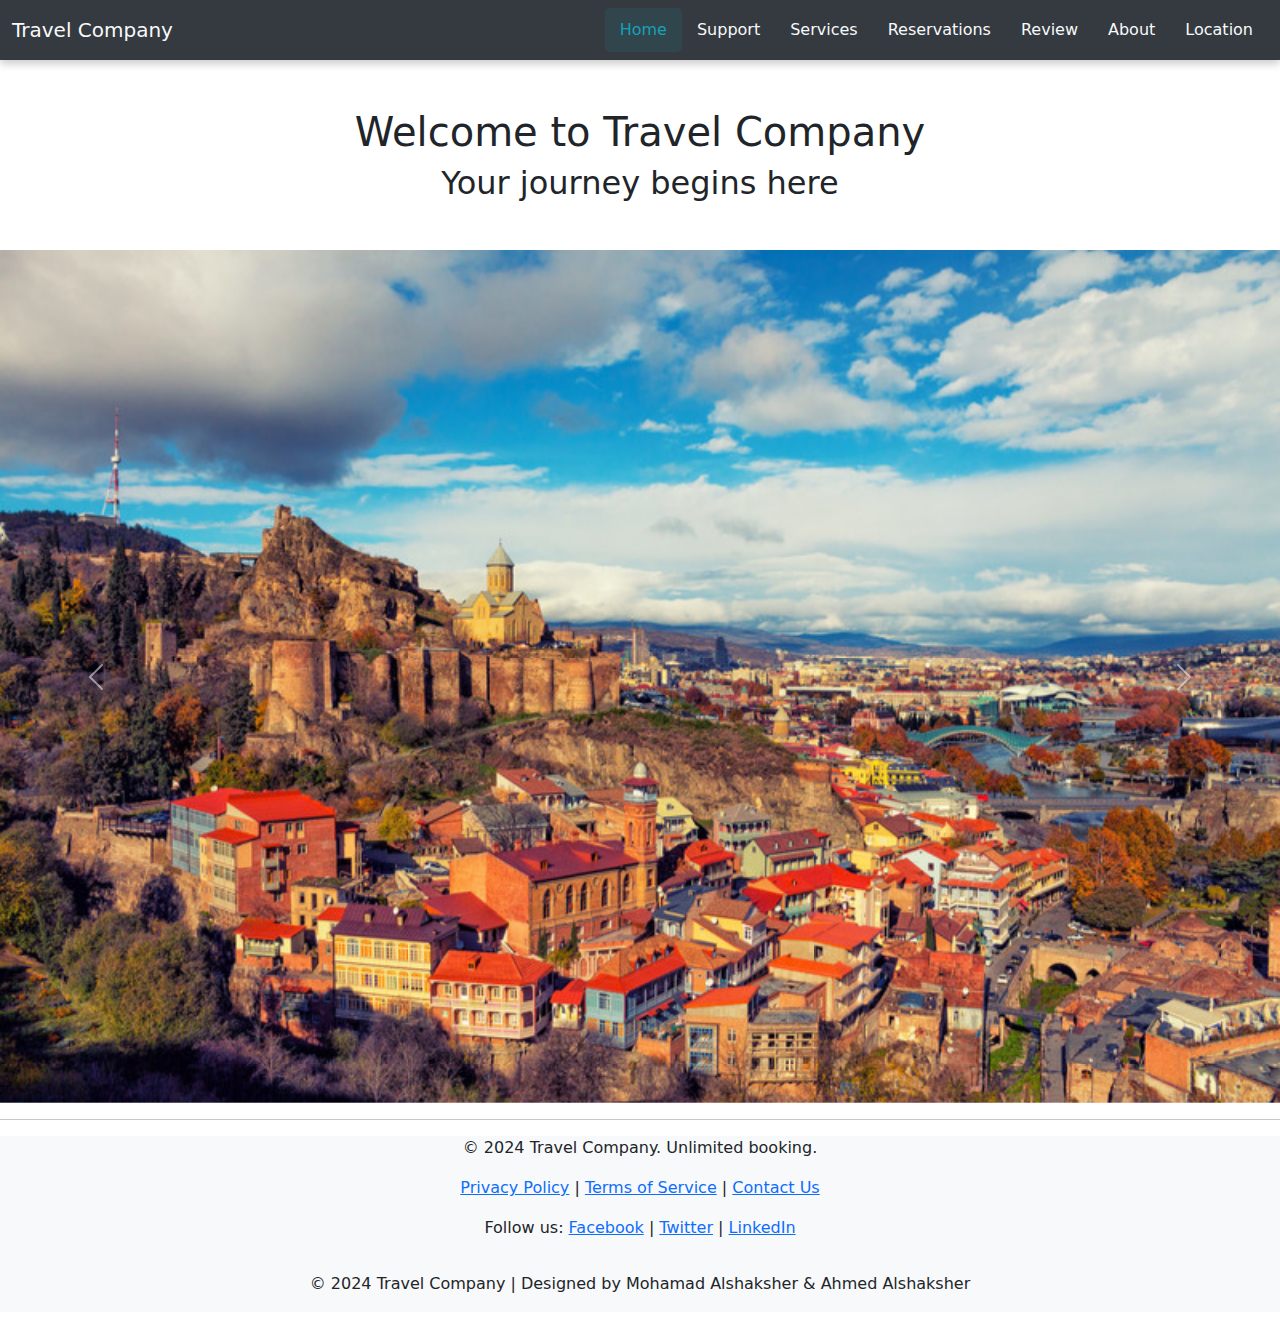
<file: index.html>
<!DOCTYPE html>
<html>

<head>
    <meta charset="UTF-8">
    <meta name="viewport" content="width=device-width, initial-scale=1.0">
    <link rel="stylesheet" href="https://cdnjs.cloudflare.com/ajax/libs/font-awesome/6.6.0/css/all.min.css">
    <link href="https://cdn.jsdelivr.net/npm/bootstrap@5.3.3/dist/css/bootstrap.min.css" rel="stylesheet">
    <style>
         .navbar-custom {
            background-color: #343a40; /* Dark background */
            box-shadow: 0 4px 8px rgba(0, 0, 0, 0.2); /* Shadow effect */
        }

        .navbar-custom .navbar-brand {
            color: #f8f9fa; /* Light text color for the brand */
        }

        .navbar-custom .navbar-nav .nav-link {
            color: #f8f9fa; /* Light text color for nav links */
            padding: 10px 15px;
        }

        .navbar-custom .navbar-nav .nav-link:hover,
        .navbar-custom .navbar-nav .nav-link.active {
            color: #17a2b8; /* Highlight color */
            background-color: rgba(23, 162, 184, 0.1); /* Light background on hover */
            border-radius: 5px; /* Rounded corners */
        }

        .navbar-toggler {
            border-color: #17a2b8; /* Toggler border color */
        }

        .navbar-toggler-icon {
            background-image: url('data:image/svg+xml;charset=utf8,%3Csvg xmlns="http://www.w3.org/2000/svg" viewBox="0 0 30 30"%3E%3Cpath stroke="%23fff" stroke-width="2" d="M4 7h22M4 15h22M4 23h22" /%3E%3C/svg%3E');
        }

        .navbar-nav {
            margin-left: auto; /* Align links to the right */
        }

    </style>
    <title>Travel Company</title>
</head>

<body>
    <script src="https://cdn.jsdelivr.net/npm/bootstrap@5.3.3/dist/js/bootstrap.bundle.min.js"></script>

    <!-- ============ Navbar ============ -->
    <nav class="navbar navbar-expand-lg navbar-light navbar-custom">
        <div class="container-fluid">
            <a class="navbar-brand" href="#">Travel Company</a>
            <button class="navbar-toggler" type="button" data-bs-toggle="collapse" data-bs-target="#navbarNav"
                aria-controls="navbarNav" aria-expanded="false" aria-label="Toggle navigation">
                <span class="navbar-toggler-icon"></span>
            </button>
            <div class="collapse navbar-collapse" id="navbarNav">
                <ul class="navbar-nav ms-auto">
                    <li class="nav-item"><a class="nav-link active" href="index.html">Home</a></li>
                    <li class="nav-item"><a class="nav-link" href="support.html">Support</a></li>
                    <li class="nav-item"><a class="nav-link" href="Services.html">Services</a></li>
                    <li class="nav-item"><a class="nav-link" href="reservations.html">Reservations</a></li>
                    <li class="nav-item"><a class="nav-link" href="reviews.html">Review</a></li>
                    <li class="nav-item"><a class="nav-link" href="About.html">About</a></li>
                    <li class="nav-item"><a class="nav-link" href="location.html">Location</a></li>
                </ul>
            </div>
        </div>
    </nav>

    <!-- ============ Home Section ============ -->
    <section class="home" id="Home">
        <div class="container text-center my-5">
            <h1>Welcome to <span>Travel Company</span></h1>
            <h2>Your journey begins here</h2>
        </div>

        <!-- ============ Bootstrap Carousel ============ -->
        <div id="carouselExampleRide" class="carousel slide" data-bs-ride="true">
            <div class="carousel-inner">
              <div class="carousel-item active">
                <img src="images/211806-.jpg" class="d-block w-100" alt="...">
              </div>
              <div class="carousel-item">
                <img src="images/87654.jpg" class="d-block w-100" alt="...">
              </div>
              <div class="carousel-item">
                <img src="images/3166-4.jpg" class="d-block w-100" alt="...">
              </div>
            </div>
            <button class="carousel-control-prev" type="button" data-bs-target="#carouselExampleRide" data-bs-slide="prev">
              <span class="carousel-control-prev-icon" aria-hidden="true"></span>
              <span class="visually-hidden">Previous</span>
            </button>
            <button class="carousel-control-next" type="button" data-bs-target="#carouselExampleRide" data-bs-slide="next">
              <span class="carousel-control-next-icon" aria-hidden="true"></span>
              <span class="visually-hidden">Next</span>
            </button>
          </div>
    </section>

    <hr>

    <!-- ============ Footer ============ -->
    <footer class="bg-light text-center">
        <p>&copy; 2024 Travel Company. Unlimited booking.</p>
        <p>
            <a href="#">Privacy Policy</a> |
            <a href="#">Terms of Service</a> |
            <a href="#">Contact Us</a>
        </p>
        <p>
            Follow us: 
            <a href="#">Facebook</a> |
            <a href="#">Twitter</a> |
            <a href="#">LinkedIn</a>
        </p>
        <p class="text-center p-3">
            &copy; 2024 Travel Company | Designed by Mohamad Alshaksher & Ahmed Alshaksher
        </p>
    </footer>
</body>

</html>
</file>
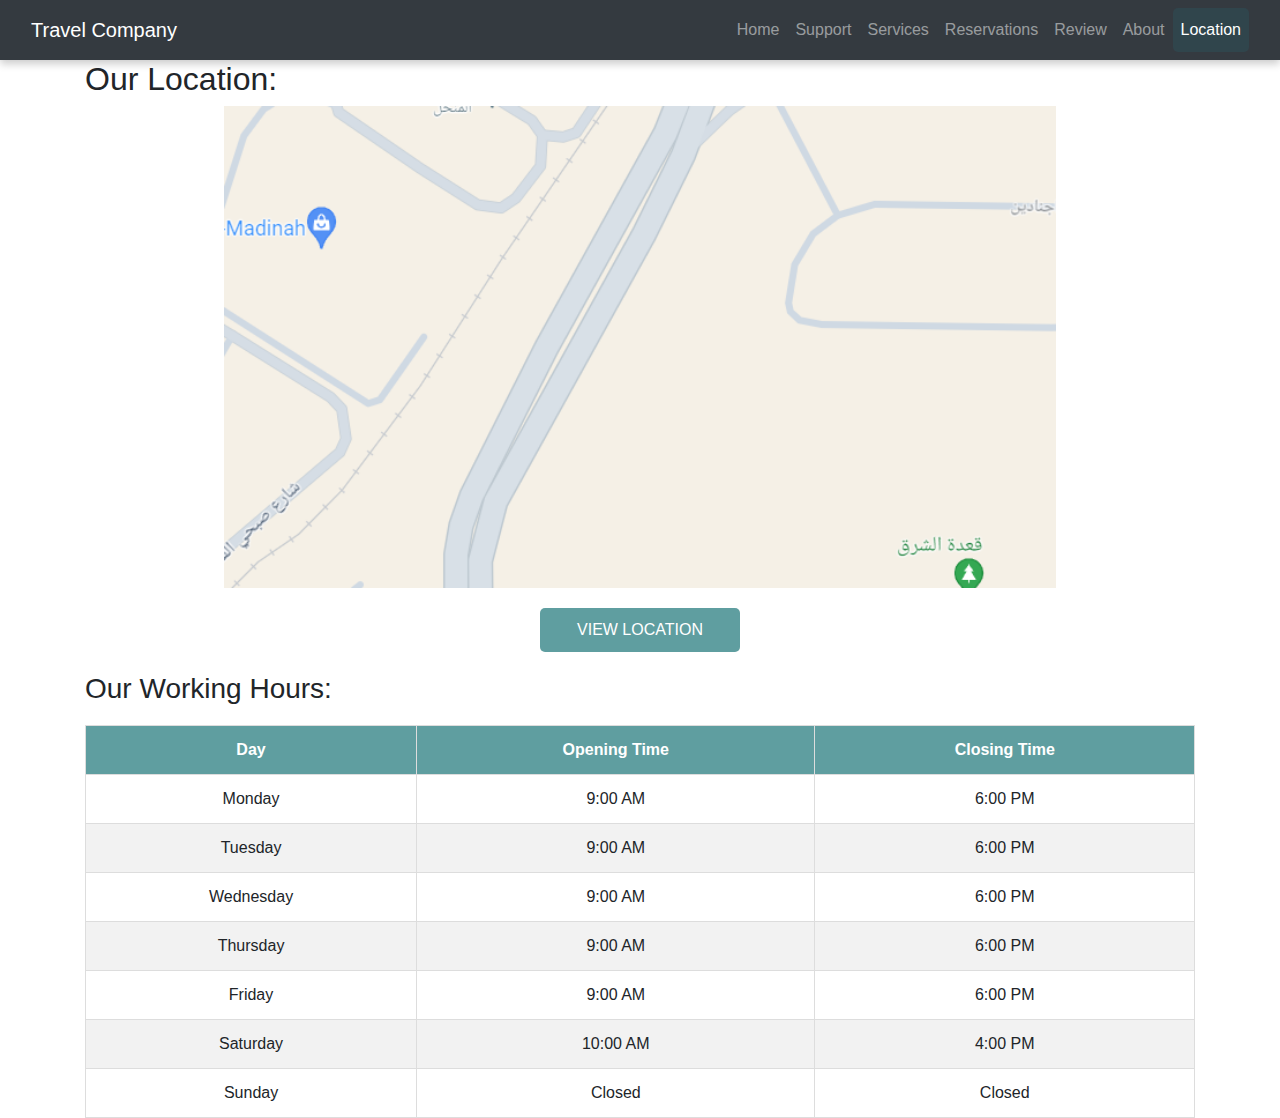
<file: location.html>
<!DOCTYPE html>
<html lang="en">
<head>
    <meta charset="UTF-8">
    <meta name="viewport" content="width=device-width, initial-scale=1.0">
   
    <link href="https://maxcdn.bootstrapcdn.com/bootstrap/4.5.2/css/bootstrap.min.css" rel="stylesheet">
    <title>Location</title>
    <style>
        body {
            background: none; /* Removes any background image or color */
        }

        .location-img {
            max-width: 100%; /* Makes sure the image is responsive */
            height: auto; /* Maintains the aspect ratio */
            width: 75%; /* Adjust the width as needed */
            display: block;
            margin: 0 auto;
        }
        
        .location-btn {
            display: block;
            margin: 20px auto;
            text-align: center;
            width: 200px; /* Adjust width as needed */
            padding: 10px;
            background-color:cadetblue;
            color: #fff;
            text-decoration: none;
            border-radius: 5px;
            text-transform: uppercase;
        }
        
        .location-btn:hover {
            background-color:rgb(205, 205, 205);
        }

        table {
            width: 100%;
            border-collapse: collapse;
            margin-top: 20px;
        }

        th, td {
            border: 1px solid #ddd;
            padding: 12px;
            text-align: center;
        }

        th {
            background-color:cadetblue;
            color: white;
        }

        tbody tr:nth-child(even) {
            background-color: #f2f2f2;
        }

        tbody tr:hover {
            background-color: #ddd;
        }

        caption {
            font-size: 1.5em;
            margin: 10px 0;
        }
        .navbar-custom {
            background-color: #343a40; /* Dark background */
            box-shadow: 0 4px 8px rgba(0, 0, 0, 0.2); /* Shadow effect */
        }

        .navbar-custom .navbar-brand,
        .navbar-custom .nav-link {
            color: #ffffff; /* White text color */
        }

        .navbar-custom .navbar-nav {
            margin-left: auto; /* Align nav links to the right */
        }

        .navbar-custom .nav-link {
            color: #ffffff; /* White text color */
            padding: 10px 15px;
        }

        .navbar-custom .nav-link:hover,
        .navbar-custom .nav-link.active {
            color: #17a2b8; /* Highlight color */
            background-color: rgba(23, 162, 184, 0.1); /* Light background on hover */
            border-radius: 5px; /* Rounded corners */
        }

        .navbar-toggler {
            border-color: #17a2b8; /* Toggler border color */
        }

        .navbar-toggler-icon {
            background-image: url('data:image/svg+xml;charset=utf8,%3Csvg xmlns="http://www.w3.org/2000/svg" viewBox="0 0 30 30"%3E%3Cpath stroke="%23fff" stroke-width="2" d="M4 7h22M4 15h22M4 23h22" /%3E%3C/svg%3E');
        }
    </style>
</head>
<body>
    <script src="https://cdn.jsdelivr.net/npm/bootstrap@5.3.3/dist/js/bootstrap.bundle.min.js"></script>
    
    <nav class="navbar navbar-expand-lg navbar-dark navbar-custom">
        <div class="container-fluid">
            <a class="navbar-brand" href="#">Travel Company</a>
            <button class="navbar-toggler" type="button" data-bs-toggle="collapse" data-bs-target="#navbarNav"
                aria-controls="navbarNav" aria-expanded="false" aria-label="Toggle navigation">
                <span class="navbar-toggler-icon"></span>
            </button>
            <div class="collapse navbar-collapse" id="navbarNav">
                <ul class="navbar-nav ms-auto">
                    <li class="nav-item"><a class="nav-link" href="index.html" target="_blank">Home</a></li>
                    <li class="nav-item"><a class="nav-link" href="support.html" target="_blank">Support</a></li>
                    <li class="nav-item"><a class="nav-link" href="Services.html" target="_blank">Services</a></li>
                    <li class="nav-item"><a class="nav-link" href="reservations.html" target="_blank">Reservations</a></li>
                    <li class="nav-item"><a class="nav-link " href="reviews.html" target="_blank">Review</a></li>
                    <li class="nav-item"><a class="nav-link" href="About.html" target="_blank">About</a></li>
                    <li class="nav-item"><a class="nav-link active" href="#location" target="_blank">Location</a></li>
                </ul>
            </div>
        </div>
    </nav>


    <section class="location">
        <div class="container">
            <h2>Our Location:</h2>
            <img src="images/location.png" alt="Location Image" class="location-img">
            <a href="https://www.example.com/location" class="location-btn" target="_blank">View Location</a>
            
            <h3>Our Working Hours:</h3>
            <table>
                
                <thead>
                    <tr>
                        <th>Day</th>
                        <th>Opening Time</th>
                        <th>Closing Time</th>
                    </tr>
                </thead>
                <tbody>
                    <tr>
                        <td>Monday</td>
                        <td>9:00 AM</td>
                        <td>6:00 PM</td>
                    </tr>
                    <tr>
                        <td>Tuesday</td>
                        <td>9:00 AM</td>
                        <td>6:00 PM</td>
                    </tr>
                    <tr>
                        <td>Wednesday</td>
                        <td>9:00 AM</td>
                        <td>6:00 PM</td>
                    </tr>
                    <tr>
                        <td>Thursday</td>
                        <td>9:00 AM</td>
                        <td>6:00 PM</td>
                    </tr>
                    <tr>
                        <td>Friday</td>
                        <td>9:00 AM</td>
                        <td>6:00 PM</td>
                    </tr>
                    <tr>
                        <td>Saturday</td>
                        <td>10:00 AM</td>
                        <td>4:00 PM</td>
                    </tr>
                    <tr>
                        <td>Sunday</td>
                        <td>Closed</td>
                        <td>Closed</td>
                    </tr>
                </tbody>
            </table>
        </div>
    </section>
</body>
</html>
</file>
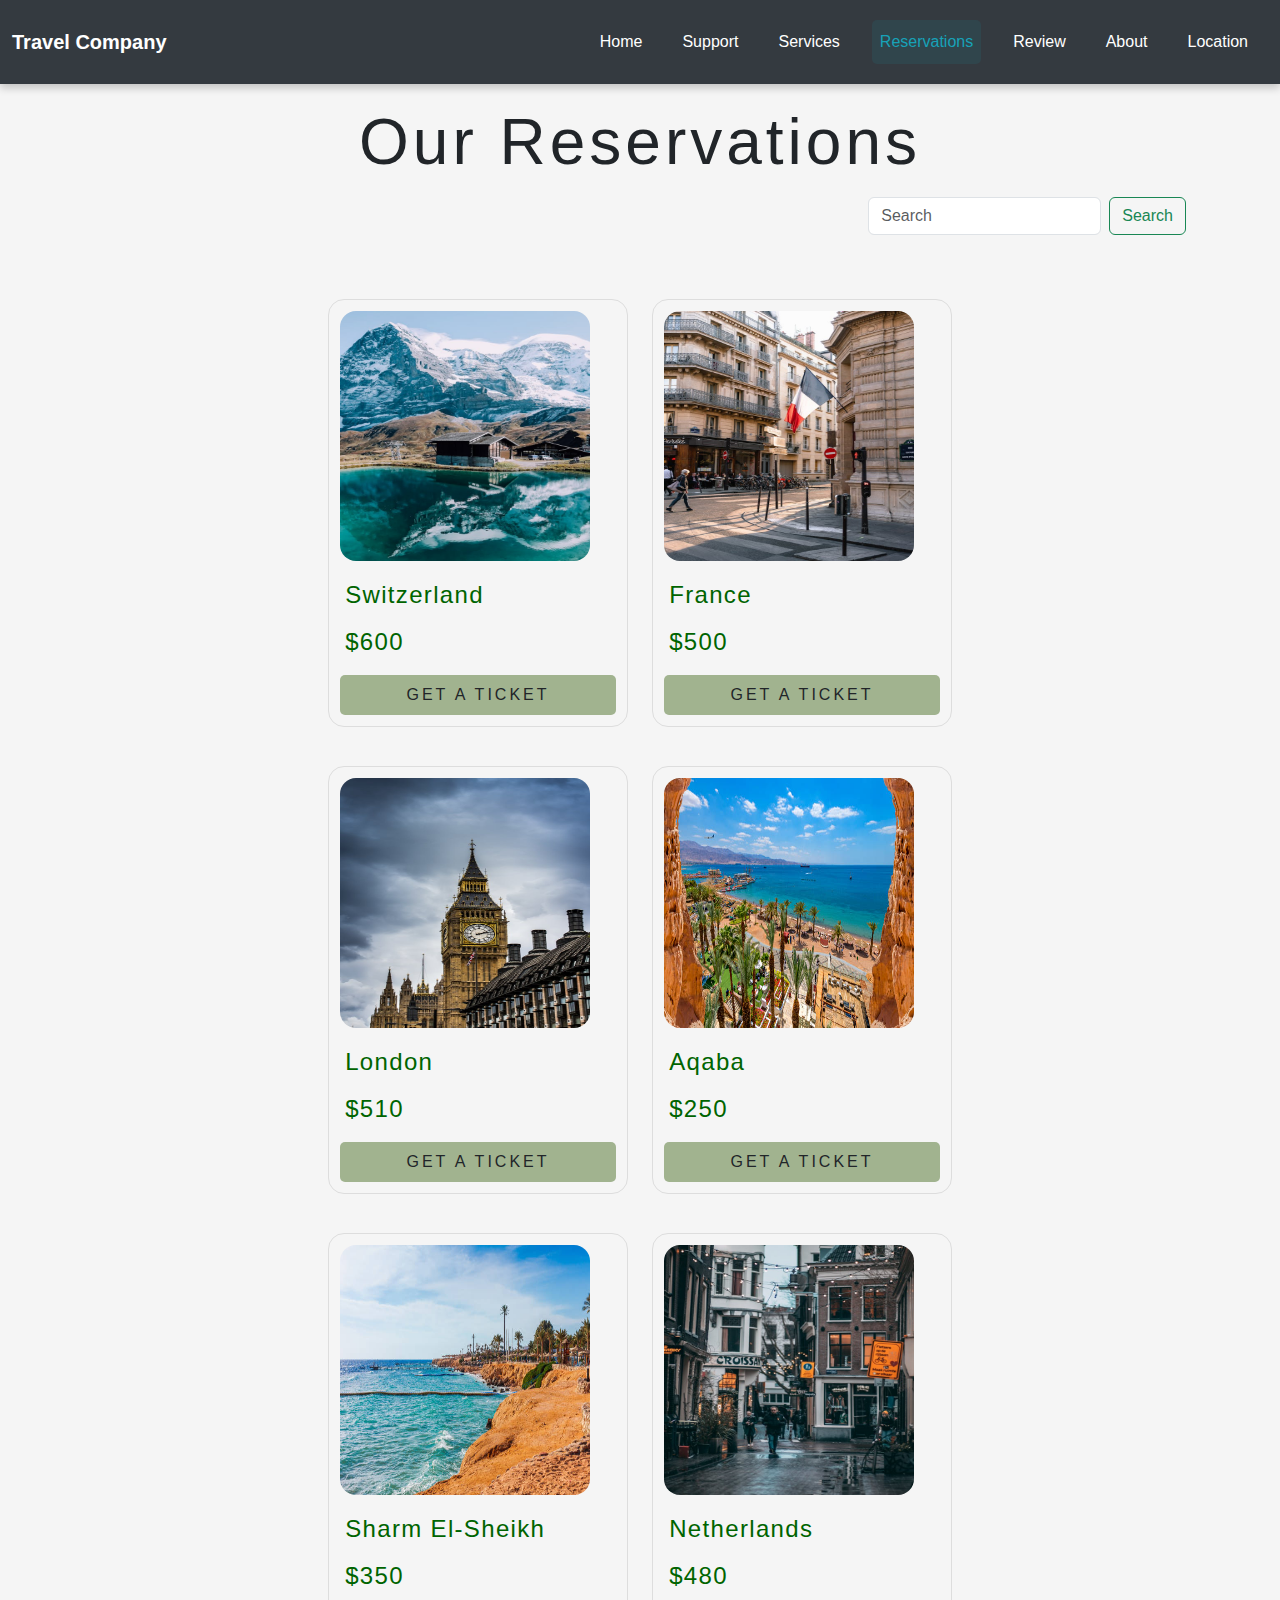
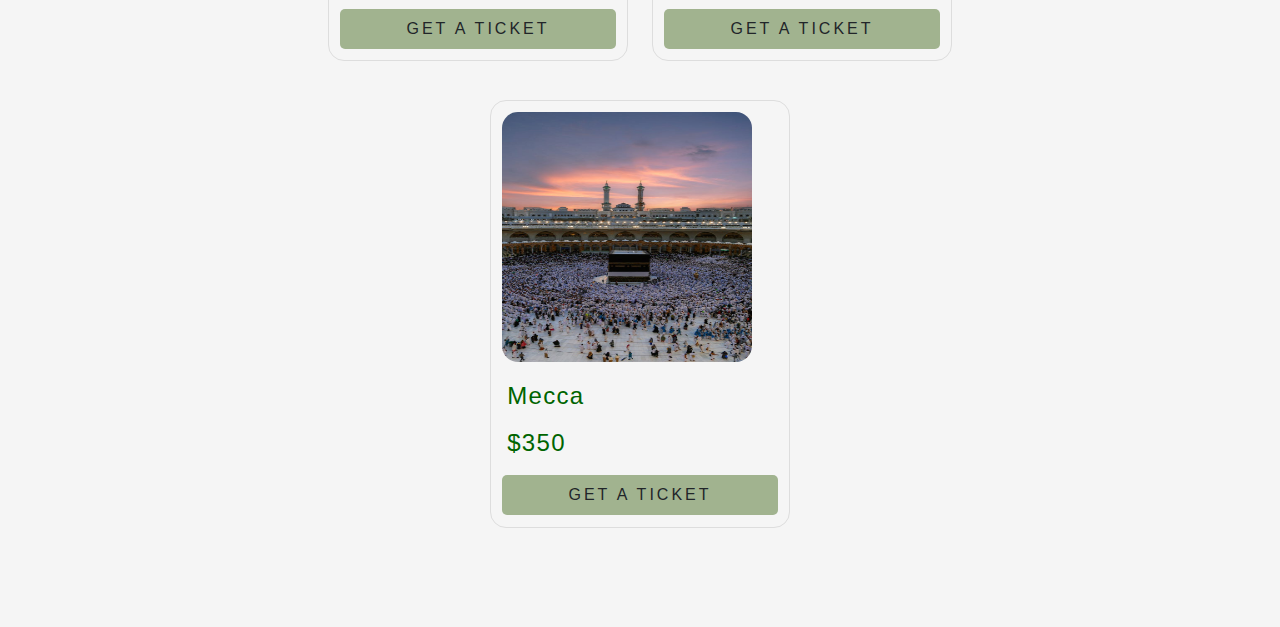
<file: reservations.html>
<!DOCTYPE html>
<html lang="en">
<head>
    <link rel="stylesheet" href="sheet.css">
    <title>Reservations</title>
    <link href="https://cdn.jsdelivr.net/npm/bootstrap@5.3.3/dist/css/bootstrap.min.css" rel="stylesheet">
    <style>
        .reservation {
            background-color: whitesmoke;
            padding: 20px;
        }

        .pro {
            border: 1px solid #ddd;
            padding: 15px;
            margin-bottom: 15px;
            text-align: center;
            transition: transform 0.2s;
        }

        .pro img {
            width: 100%;
            height: auto;
            border-radius: 8px;
        }

        .pro:hover {
            transform: scale(1.05);
        }

        .price h4 {
            margin-top: 10px;
            font-size: 1.5rem;
            color: darkgreen;
        }

        .btn-get-ticket {
            display: inline-block;
            margin-top: 10px;
            padding: 10px 20px;
            background-color: darkcyan;
            color: white;
            border-radius: 5px;
            text-decoration: none;
        }

        .btn-get-ticket:hover {
            background-color: #005f5f;
            color: white;
        }

        .navbar-custom {
            background-color: #343a40; /* Dark background */
            box-shadow: 0 4px 8px rgba(0, 0, 0, 0.2); /* Shadow effect */
        }

        .navbar-custom .navbar-brand,
        .navbar-custom .nav-link {
            color: #ffffff; /* White text color */
        }

        .navbar-custom .navbar-nav {
            margin-left: auto; /* Align nav links to the right */
        }

        .navbar-custom .nav-link {
            color: #ffffff; /* White text color */
            padding: 10px 15px;
        }

        .navbar-custom .nav-link:hover,
        .navbar-custom .nav-link.active {
            color: #17a2b8; /* Highlight color */
            background-color: rgba(23, 162, 184, 0.1); /* Light background on hover */
            border-radius: 5px; /* Rounded corners */
        }

        .navbar-toggler {
            border-color: #17a2b8; /* Toggler border color */
        }

        .navbar-toggler-icon {
            background-image: url('data:image/svg+xml;charset=utf8,%3Csvg xmlns="http://www.w3.org/2000/svg" viewBox="0 0 30 30"%3E%3Cpath stroke="%23fff" stroke-width="2" d="M4 7h22M4 15h22M4 23h22" /%3E%3C/svg%3E');
        }
    </style>
</head>
<body>
    <script src="https://cdn.jsdelivr.net/npm/bootstrap@5.3.3/dist/js/bootstrap.bundle.min.js"></script>

    <nav class="navbar navbar-expand-lg navbar-dark navbar-custom">
        <div class="container-fluid">
            <a class="navbar-brand" href="#">Travel Company</a>
            <button class="navbar-toggler" type="button" data-bs-toggle="collapse" data-bs-target="#navbarNav" aria-controls="navbarNav" aria-expanded="false" aria-label="Toggle navigation">
                <span class="navbar-toggler-icon"></span>
            </button>
            <div class="collapse navbar-collapse" id="navbarNav">
                <ul class="navbar-nav ms-auto">
                    <li class="nav-item"><a class="nav-link" href="index.html" target="_blank">Home</a></li>
                    <li class="nav-item"><a class="nav-link" href="support.html" target="_blank">Support</a></li>
                    <li class="nav-item"><a class="nav-link" href="Services.html" target="_blank">Services</a></li>
                    <li class="nav-item"><a class="nav-link active" href="#reservations" target="_blank">Reservations</a></li>
                    <li class="nav-item"><a class="nav-link" href="reviews.html" target="_blank">Review</a></li>
                    <li class="nav-item"><a class="nav-link" href="About.html" target="_blank">About</a></li>
                    <li class="nav-item"><a class="nav-link" href="location.html" target="_blank">Location</a></li>
                </ul>
            </div>
        </div>
    </nav>

    <section class="reservation">
        <div class="container">
            <div class="wrapper">
                <h2>Our Reservations</h2>

                <!-- Search Form -->
                <div class="container-fluid">
                    <form class="d-flex" role="search" onsubmit="return false;">
                        <input class="form-control me-2" type="search" placeholder="Search" id="searchInput" onkeyup="searchDestinations()" aria-label="Search">
                        <button class="btn btn-outline-success" type="submit">Search</button>
                        <input type="hidden" id="sourcePage" value="Reservations">
                    </form>
                </div>

                <div class="pros" id="destinationList">
                    <div class="pro">
                        <img src="images/pexels-photo-1586298.jpeg"/>
                        <div class="price">
                            <h4>Switzerland</h4>
                            <h4>$600</h4>
                        </div>
                        <a href="Instant booking.html?price=600&destination=Switzerland" class="btn-get-ticket">Get a Ticket</a>
                    </div>
                    <div class="pro">
                        <img src="images/pexels-photo-227.jpeg" />
                        <div class="price">
                            <h4>France</h4>
                            <h4>$500</h4>
                        </div>
                        <a href="Instant booking.html?price=500&destination=France" class="btn-get-ticket">Get a Ticket</a>
                    </div>
                    <div class="pro">
                        <img src="images/pexels-photo-77171.jpeg" />
                        <div class="price">
                            <h4>London</h4>
                            <h4>$510</h4>
                        </div>
                        <a href="Instant booking.html?price=510&destination=London" class="btn-get-ticket">Get a Ticket</a>
                    </div>
                    <div class="pro">
                        <img src="images/istockphoto-1188.jpg"/>
                        <div class="price">
                            <h4>Aqaba</h4>
                            <h4>$250</h4>
                        </div>
                        <a href="Instant booking.html?price=250&destination=Aqaba" class="btn-get-ticket">Get a Ticket</a>
                    </div>
                    <div class="pro">
                        <img src="images/istockphoto-981.jpg" />
                        <div class="price">
                            <h4>Sharm El-Sheikh</h4>
                            <h4>$350</h4>
                        </div>
                        <a href="Instant booking.html?price=350&destination=Sharm El-Sheikh" class="btn-get-ticket">Get a Ticket</a>
                    </div>
                    <div class="pro">
                        <img src="images/pexels-photo-130.jpeg" />
                        <div class="price">
                            <h4>Netherlands</h4>
                            <h4>$480</h4>
                        </div>
                        <a href="Instant booking.html?price=480&destination=Netherlands" class="btn-get-ticket">Get a Ticket</a>
                    </div>
                    <div class="pro">
                        <img src="images/free-photo-of-crowd-around-kaaba-in-mecca-at-sunset.jpeg" />
                        <div class="price">
                            <h4>Mecca</h4>
                            <h4>$350</h4>
                        </div>
                        <a href="Instant booking.html?price=350&destination=Mecca" class="btn-get-ticket">Get a Ticket</a>
                    </div>
                </div>
            </div>
        </div>
    </section>

    <script>
        function updateTotalPrice() {
        var numberTicket = document.getElementById('numberticket').value;
        var ticketClass = document.getElementById('t5').value;
        var totalPriceElement = document.getElementById('totalPrice');

        var ticketPrice = 0;

        if (ticketClass === 'First class') {
            ticketPrice = 200; // سعر عادي من صفحة الحجز
        } else if (ticketClass === 'Economy class') {
            ticketPrice = 100; // سعر عادي من صفحة الحجز
        }

        var totalPrice = numberTicket * ticketPrice;
        totalPriceElement.innerText = totalPrice;
    }

    // إضافة حدث لتحديث السعر عند تغيير عدد التذاكر أو اختيار فئة التذكرة
    document.getElementById('numberticket').addEventListener('input', updateTotalPrice);
    document.getElementById('t5').addEventListener('change', updateTotalPrice);

    // استدعاء الدالة لتحديث السعر عند تحميل الصفحة
    updateTotalPrice();
        function searchDestinations() {
            var input = document.getElementById("searchInput").value.toLowerCase();
            var pros = document.getElementsByClassName("pro");

            for (var i = 0; i < pros.length; i++) {
                var destinationName = pros[i].getElementsByClassName("price")[0].getElementsByTagName("h4")[0].innerHTML.toLowerCase();
                if (destinationName.indexOf(input) > -1) {
                    pros[i].style.display = "";
                } else {
                    pros[i].style.display = "none";
                }
            }
        }
    </script>
</body>
</html>
</file>
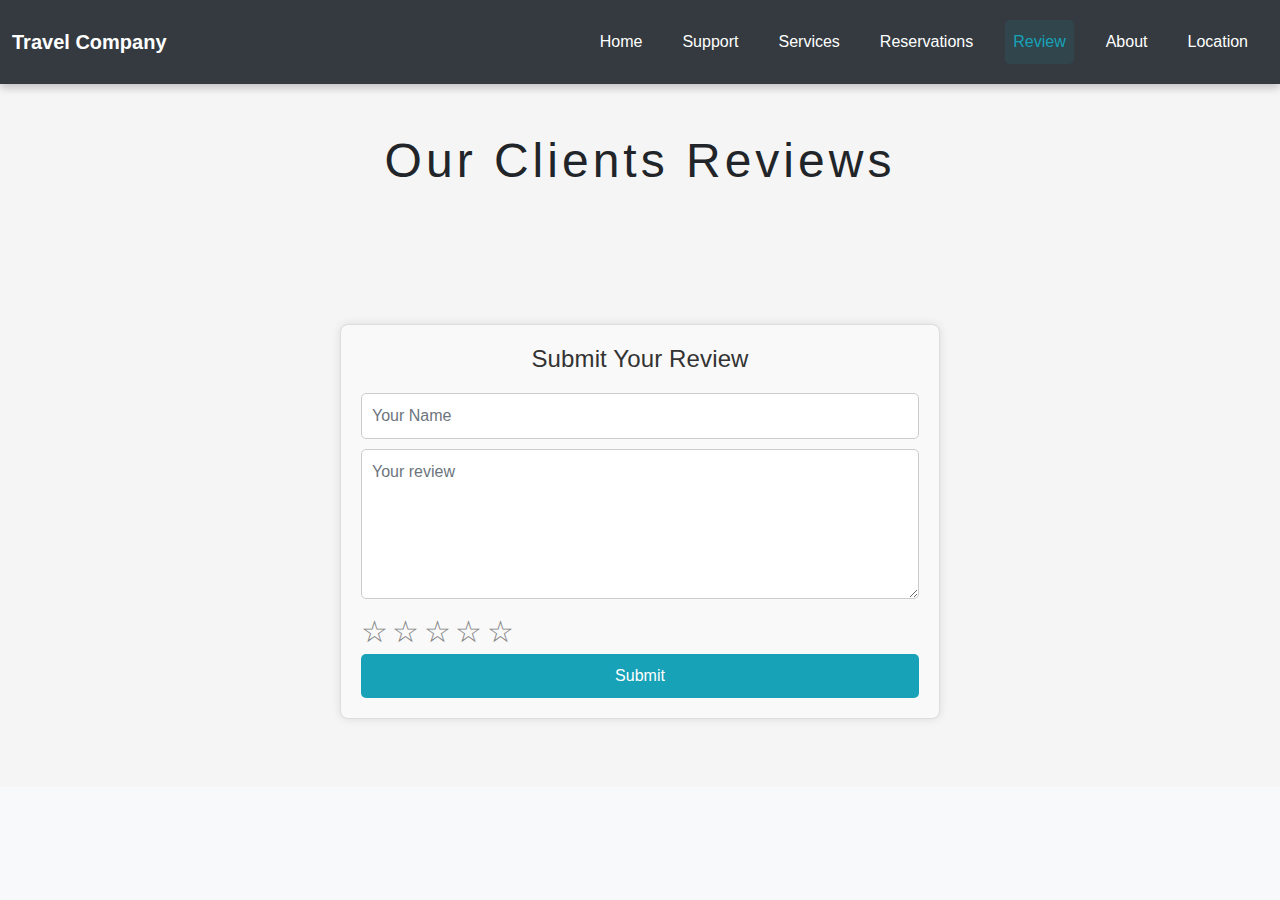
<file: reviews.html>
<!DOCTYPE html>
<html lang="en">
<head>
    <meta charset="UTF-8">
    <meta name="viewport" content="width=device-width, initial-scale=1.0">
    <title>Reviews</title>
    <link rel="stylesheet" href="sheet.css">
    <link href="https://cdn.jsdelivr.net/npm/bootstrap@5.3.3/dist/css/bootstrap.min.css" rel="stylesheet">
    <style>
        html,
        body {
            height: 100%;
            margin: 0;
            padding: 0;
            background-color: #f8f9fa;
        }

        .navbar-custom {
            background-color: #343a40; /* Dark background */
            box-shadow: 0 4px 8px rgba(0, 0, 0, 0.2); /* Shadow effect */
        }

        .navbar-custom .navbar-brand,
        .navbar-custom .nav-link {
            color: #ffffff; /* White text color */
        }

        .navbar-custom .navbar-nav {
            margin-left: auto; /* Align nav links to the right */
        }

        .navbar-custom .nav-link {
            color: #ffffff; /* White text color */
            padding: 10px 15px;
        }

        .navbar-custom .nav-link:hover,
        .navbar-custom .nav-link.active {
            color: #17a2b8; /* Highlight color */
            background-color: rgba(23, 162, 184, 0.1); /* Light background on hover */
            border-radius: 5px; /* Rounded corners */
        }

        .navbar-toggler {
            border-color: #17a2b8; /* Toggler border color */
        }

        .navbar-toggler-icon {
            background-image: url('data:image/svg+xml;charset=utf8,%3Csvg xmlns="http://www.w3.org/2000/svg" viewBox="0 0 30 30"%3E%3Cpath stroke="%23fff" stroke-width="2" d="M4 7h22M4 15h22M4 23h22" /%3E%3C/svg%3E');
        }

        .stars input {
            display: none;
        }
        .stars label {
            font-size: 30px;
            color: gray;
            cursor: pointer;
        }
        .stars input:checked ~ label {
            color: gold;
        }
        .stars label:hover,
        .stars label:hover ~ label {
            color: gold;
        }

        .review-form {
            margin-top: 30px;
        }

        .review-form form {
            display: flex;
            flex-direction: column;
        }

        .review-form input[type="text"],
        .review-form textarea {
            margin-bottom: 10px;
            padding: 10px;
            border: 1px solid #ccc;
            border-radius: 5px;
        }

        .review-form button {
            padding: 10px;
            border: none;
            border-radius: 5px;
            background-color: #17a2b8;
            color: #fff;
            cursor: pointer;
        }

        .review-form button:hover {
            background-color: #138496;
        }
    </style>
</head>
<body>
    <script src="https://cdn.jsdelivr.net/npm/bootstrap@5.3.3/dist/js/bootstrap.bundle.min.js"></script>

    <!-- ============ Navbar ============ -->
    <nav class="navbar navbar-expand-lg navbar-dark navbar-custom">
        <div class="container-fluid">
            <a class="navbar-brand" href="#">Travel Company</a>
            <button class="navbar-toggler" type="button" data-bs-toggle="collapse" data-bs-target="#navbarNav"
                aria-controls="navbarNav" aria-expanded="false" aria-label="Toggle navigation">
                <span class="navbar-toggler-icon"></span>
            </button>
            <div class="collapse navbar-collapse" id="navbarNav">
                <ul class="navbar-nav ms-auto">
                    <li class="nav-item"><a class="nav-link" href="index.html" target="_blank">Home</a></li>
                    <li class="nav-item"><a class="nav-link" href="support.html" target="_blank">Support</a></li>
                    <li class="nav-item"><a class="nav-link" href="Services.html" target="_blank">Services</a></li>
                    <li class="nav-item"><a class="nav-link" href="reservations.html" target="_blank">Reservations</a></li>
                    <li class="nav-item"><a class="nav-link active" href="#reviews" target="_blank">Review</a></li>
                    <li class="nav-item"><a class="nav-link" href="About.html" target="_blank">About</a></li>
                    <li class="nav-item"><a class="nav-link" href="location.html" target="_blank">Location</a></li>
                </ul>
            </div>
        </div>
    </nav>

    <section>
        <div class="reviews" id="reviews">
            <h1>Our Clients Reviews</h1>
            <div class="wrapper">
                <!-- Existing reviews will be appended here -->
            </div>

            <div class="review-form">
                <h2>Submit Your Review</h2>
                <form id="reviewForm">
                    <input type="text" id="name" name="name" placeholder="Your Name" required />
                    <textarea id="reviewText" name="reviewText" placeholder="Your review" required></textarea>
                    <div class="stars">
                        <input type="radio" id="star5" name="rating" value="5" required />
                        <label for="star5">☆</label>
                        <input type="radio" id="star4" name="rating" value="4" />
                        <label for="star4">☆</label>
                        <input type="radio" id="star3" name="rating" value="3" />
                        <label for="star3">☆</label>
                        <input type="radio" id="star2" name="rating" value="2" />
                        <label for="star2">☆</label>
                        <input type="radio" id="star1" name="rating" value="1" />
                        <label for="star1">☆</label>
                    </div>
                    <button type="submit">Submit</button>
                </form>
            </div>
        </div>
    </section>

    <script>
        document.getElementById('reviewForm').addEventListener('submit', function(event) {
            event.preventDefault();

            var name = document.getElementById('name').value;
            var reviewText = document.getElementById('reviewText').value;
            var rating = document.querySelector('input[name="rating"]:checked').value;

            // Create new review element
            var newReview = document.createElement('div');
            newReview.className = 'box';
            newReview.innerHTML = `
                <div class="row-1">
                    <h3>${name}</h3>
                    <div class="stars">${getStarsHTML(rating)}</div>
                </div>
                <div class="row-2">
                    <p>"${reviewText}"</p>
                </div>
            `;

            // Append new review to the wrapper
            document.querySelector('.reviews .wrapper').appendChild(newReview);

            // Clear the form
            document.getElementById('reviewForm').reset();
        });

        // Function to generate stars HTML based on the rating
        function getStarsHTML(rating) {
            let stars = '';
            for (let i = 1; i <= 5; i++) {
                stars += i <= rating ? '★' : '☆';
            }
            return stars;
        }
    </script>
</body>
</html>
</file>
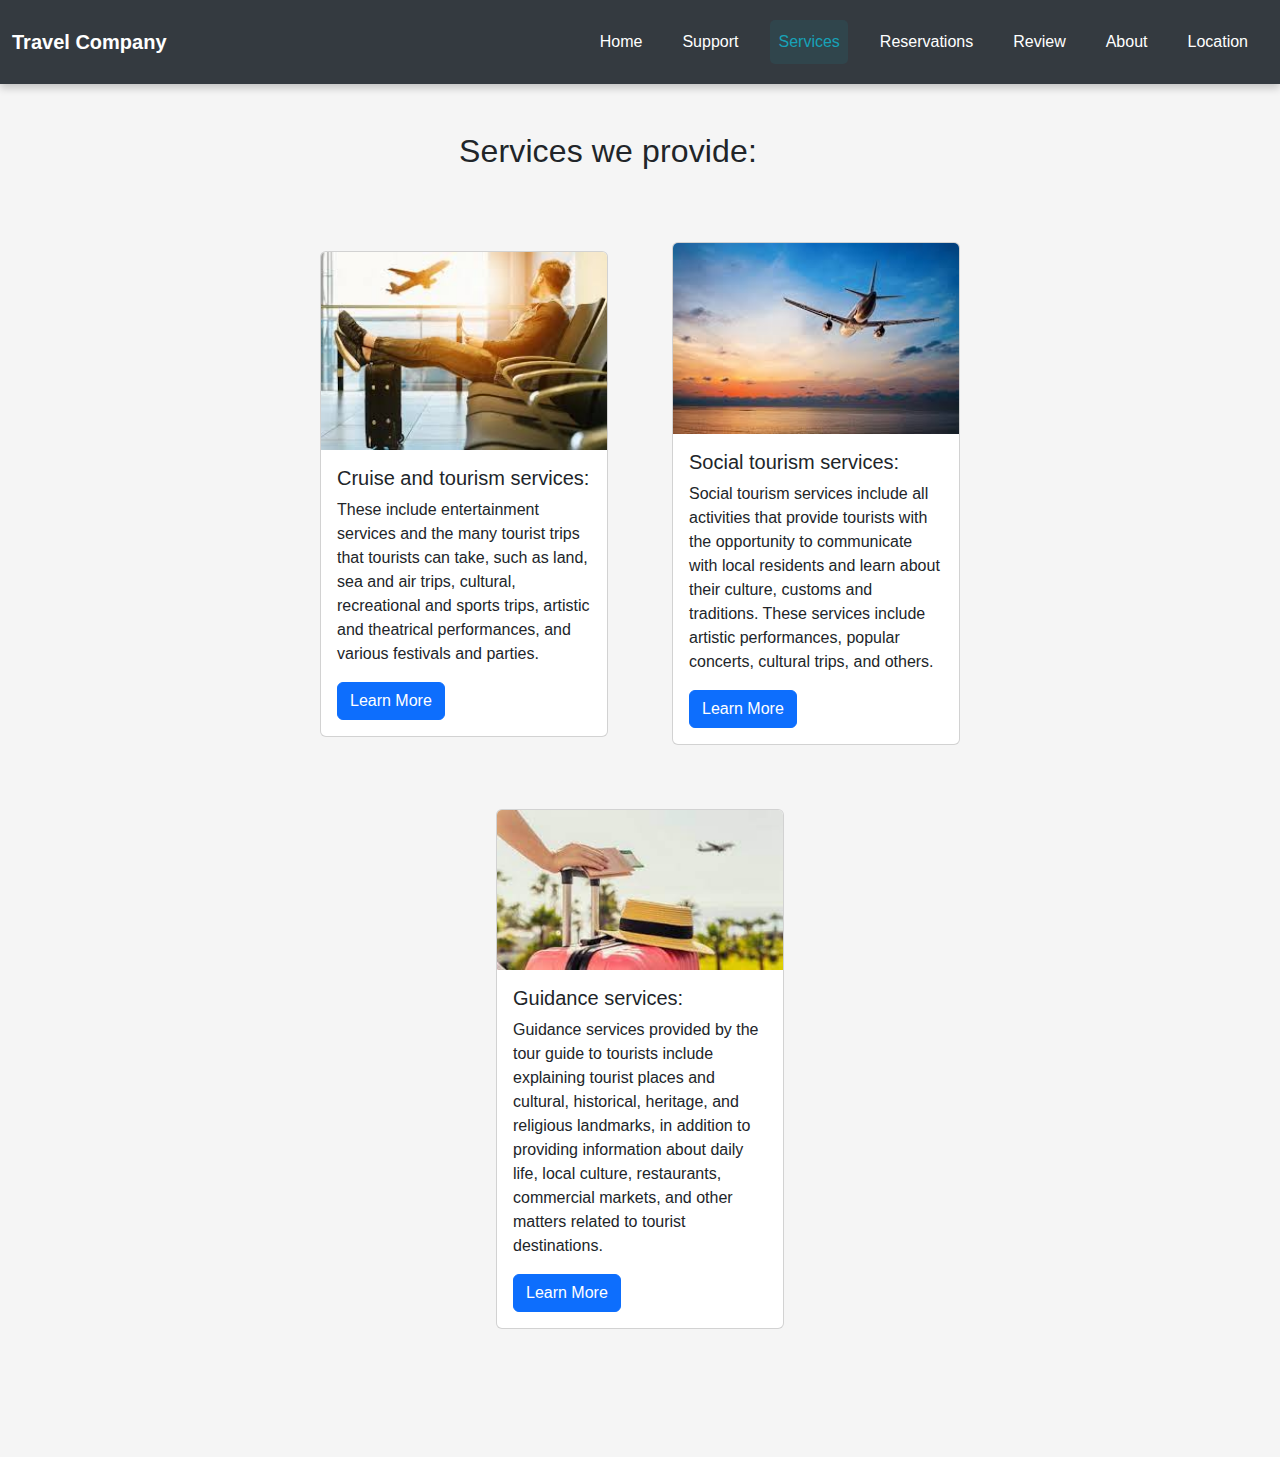
<file: Services.html>
<!DOCTYPE html>
<html>
<head>
    <link rel="stylesheet" href="sheet.css">
   
    <link href="https://cdn.jsdelivr.net/npm/bootstrap@5.3.3/dist/css/bootstrap.min.css" rel="stylesheet">

    <title>Services</title>
    <style>
       .navbar-custom {
            background-color: #343a40; /* Dark background */
            box-shadow: 0 4px 8px rgba(0, 0, 0, 0.2); /* Shadow effect */
        }

        .navbar-custom .navbar-brand,
        .navbar-custom .nav-link {
            color: #ffffff; /* White text color */
        }

        .navbar-custom .navbar-nav {
            margin-left: auto; /* Align nav links to the right */
        }

        .navbar-custom .nav-link {
            color: #ffffff; /* White text color */
            padding: 10px 15px;
        }

        .navbar-custom .nav-link:hover,
        .navbar-custom .nav-link.active {
            color: #17a2b8; /* Highlight color */
            background-color: rgba(23, 162, 184, 0.1); /* Light background on hover */
            border-radius: 5px; /* Rounded corners */
        }

        .navbar-toggler {
            border-color: #17a2b8; /* Toggler border color */
        }

        .navbar-toggler-icon {
            background-image: url('data:image/svg+xml;charset=utf8,%3Csvg xmlns="http://www.w3.org/2000/svg" viewBox="0 0 30 30"%3E%3Cpath stroke="%23fff" stroke-width="2" d="M4 7h22M4 15h22M4 23h22" /%3E%3C/svg%3E');
        }
    </style>
</head>
<body>
  <script src="https://cdn.jsdelivr.net/npm/bootstrap@5.3.3/dist/js/bootstrap.bundle.min.js"></script>


  
  <nav class="navbar navbar-expand-lg navbar-dark navbar-custom">
    <div class="container-fluid">
        <a class="navbar-brand" href="#">Travel Company</a>
        <button class="navbar-toggler" type="button" data-bs-toggle="collapse" data-bs-target="#navbarNav"
            aria-controls="navbarNav" aria-expanded="false" aria-label="Toggle navigation">
            <span class="navbar-toggler-icon"></span>
        </button>
        <div class="collapse navbar-collapse" id="navbarNav">
            <ul class="navbar-nav ms-auto">
                <li class="nav-item"><a class="nav-link" href="index.html" target="_blank">Home</a></li>
                <li class="nav-item"><a class="nav-link" href="support.html" target="_blank">Support</a></li>
                <li class="nav-item"><a class="nav-link active" href="Services.html" target="_blank">Services</a></li>
                <li class="nav-item"><a class="nav-link" href="reservations.html" target="_blank">Reservations</a></li>
                <li class="nav-item"><a class="nav-link " href="reviews.html" target="_blank">Review</a></li>
                <li class="nav-item"><a class="nav-link" href="About.html" target="_blank">About</a></li>
                <li class="nav-item"><a class="nav-link" href="location.html" target="_blank">Location</a></li>
            </ul>
        </div>
    </div>
</nav>


    <section class="services">
      <h2>Services we provide:</h2><br>
        <div class="services" >
         
          
         
          <div class="card" style="width: 18rem">
            <img src="images/images12.jpg" class="card-img-top" alt="..." />
            <div class="card-body">
              <h5 class="card-title">Cruise and tourism services: </h5>
              <p class="card-text">
                These include entertainment services and the many tourist trips that tourists can take, such as land, sea and air trips, cultural, recreational and sports trips, artistic and theatrical performances, and various festivals and parties.
              </p>
              <a href="https://ar.wikipedia.org/wiki/%D9%86%D8%B8%D8%A7%D9%85_%D8%AD%D8%AC%D8%B2_%D8%A5%D9%84%D9%83%D8%AA%D8%B1%D9%88%D9%86%D9%8A" class="btn btn-primary" target="_blank">Learn More</a>
            </div>
          </div>
      
          <div class="card" style="width: 18rem">
            <img src="images/images14.jpg" class="card-img-top" alt="..." />
            <div class="card-body">
              <h5 class="card-title">Social tourism services:</h5>
              <p class="card-text">
                Social tourism services include all activities that provide tourists with the opportunity to communicate with local residents and learn about their culture, customs and traditions. These services include artistic performances, popular concerts, cultural trips, and others.
              </p>
              <a href="https://ar.wikipedia.org/wiki/%D9%86%D8%B8%D8%A7%D9%85_%D8%AD%D8%AC%D8%B2_%D8%A5%D9%84%D9%83%D8%AA%D8%B1%D9%88%D9%86%D9%8A" class="btn btn-primary" target="_blank">Learn More</a>
            </div>
      
      
      
          </div>
      
          <div class="card" style="width: 18rem">
            <img src="images/images13.jpg" class="card-img-top" alt="..." />
            <div class="card-body">
              <h5 class="card-title">Guidance services:</h5>
              <p class="card-text">
                Guidance services provided by the tour guide to tourists include explaining tourist places and cultural, historical, heritage, and religious landmarks, in addition to providing information about daily life, local culture, restaurants, commercial markets, and other matters related to tourist destinations.
              </p>
              <a href="https://ar.wikipedia.org/wiki/%D9%86%D8%B8%D8%A7%D9%85_%D8%AD%D8%AC%D8%B2_%D8%A5%D9%84%D9%83%D8%AA%D8%B1%D9%88%D9%86%D9%8A" class="btn btn-primary" target="_blank">Learn More</a>
            </div>
          </div>
      </div>
      </section>
    
</body>
</html>
</file>
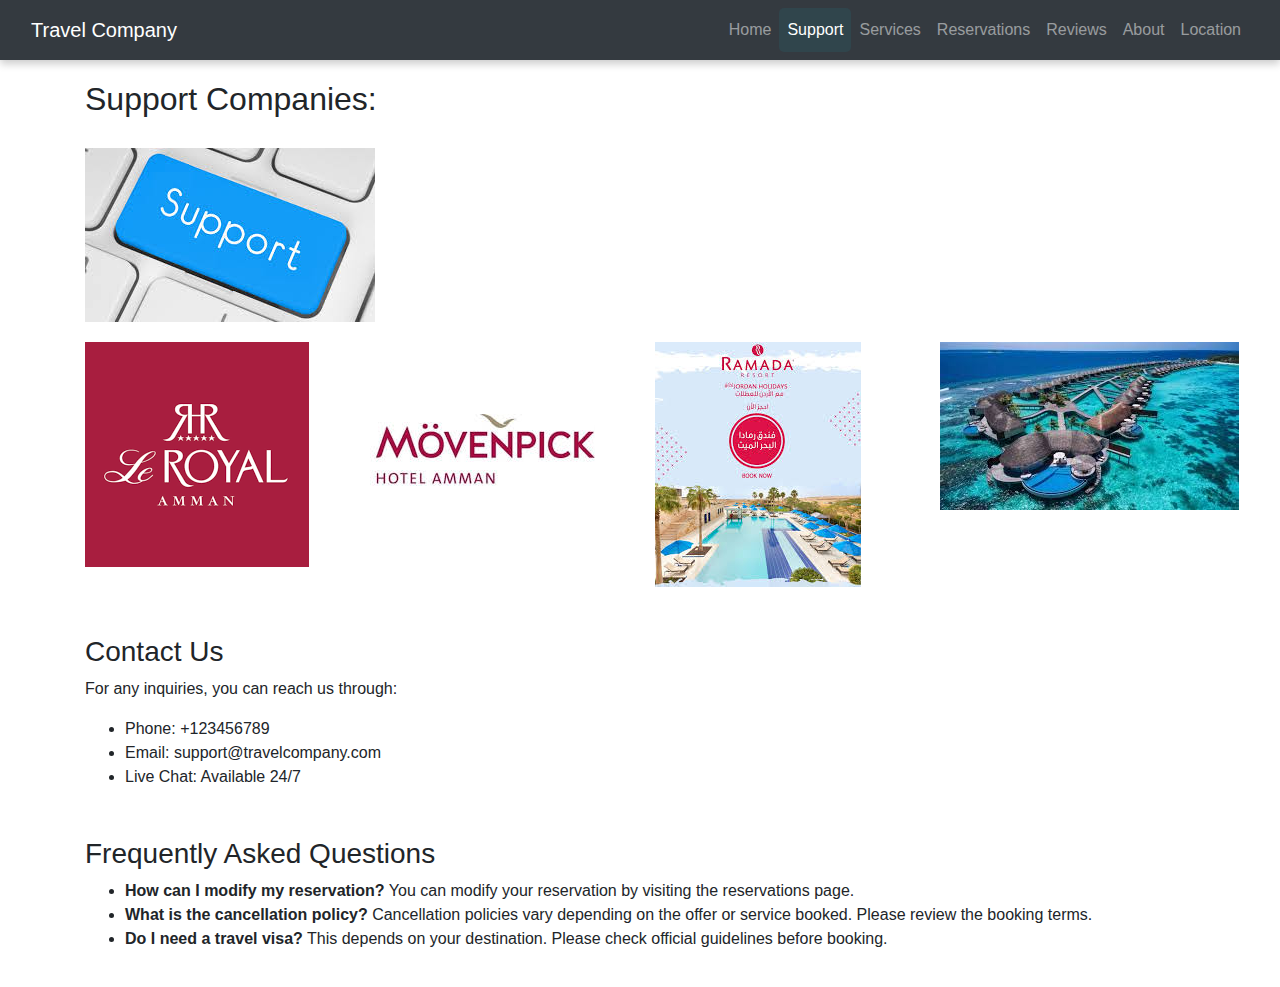
<file: support.html>
<!DOCTYPE html>
<html lang="en">

<head>
    <meta charset="UTF-8">
    <meta name="viewport" content="width=device-width, initial-scale=1.0">
    <title>Support Page - Travel Company</title>
    <link href="https://maxcdn.bootstrapcdn.com/bootstrap/4.5.2/css/bootstrap.min.css" rel="stylesheet">
    <style>
        html,
        body {
            height: 100%;
            margin: 0;
            padding: 0;
            background-color: #f8f9fa;
        }

        .navbar-custom {
            background-color: #343a40; /* Dark background */
            box-shadow: 0 4px 8px rgba(0, 0, 0, 0.2); /* Shadow effect */
        }

        .navbar-custom .navbar-brand,
        .navbar-custom .nav-link {
            color: #ffffff; /* White text color */
        }

        .navbar-custom .navbar-nav {
            margin-left: auto; /* Align nav links to the right */
        }

        .navbar-custom .nav-link {
            color: #ffffff; /* White text color */
            padding: 10px 15px;
        }

        .navbar-custom .nav-link:hover,
        .navbar-custom .nav-link.active {
            color: #17a2b8; /* Highlight color */
            background-color: rgba(23, 162, 184, 0.1); /* Light background on hover */
            border-radius: 5px; /* Rounded corners */
        }

        .navbar-toggler {
            border-color: #17a2b8; /* Toggler border color */
        }

        .navbar-toggler-icon {
            background-image: url('data:image/svg+xml;charset=utf8,%3Csvg xmlns="http://www.w3.org/2000/svg" viewBox="0 0 30 30"%3E%3Cpath stroke="%23fff" stroke-width="2" d="M4 7h22M4 15h22M4 23h22" /%3E%3C/svg%3E');
        }

        .support {
            padding: 20px 0;
            background-color: #fff;
        }

        .support h2 {
            margin-bottom: 30px;
        }

        .support .container-images img {
            max-width: 100%;
            height: auto;
            margin-bottom: 20px;
        }

        .contact-info,
        .faq-section {
            margin-top: 30px;
        }
    </style>
</head>

<body>
    <script src="https://cdn.jsdelivr.net/npm/bootstrap@5.3.3/dist/js/bootstrap.bundle.min.js"></script>

    <!-- ============ Navbar ============ -->
    <nav class="navbar navbar-expand-lg navbar-dark navbar-custom">
        <div class="container-fluid">
            <a class="navbar-brand" href="#">Travel Company</a>
            <button class="navbar-toggler" type="button" data-bs-toggle="collapse" data-bs-target="#navbarNav"
                aria-controls="navbarNav" aria-expanded="false" aria-label="Toggle navigation">
                <span class="navbar-toggler-icon"></span>
            </button>
            <div class="collapse navbar-collapse" id="navbarNav">
                <ul class="navbar-nav ms-auto">
                    <li class="nav-item"><a class="nav-link" href="index.html">Home</a></li>
                    <li class="nav-item"><a class="nav-link active" href="support.html">Support</a></li>
                    <li class="nav-item"><a class="nav-link" href="Services.html">Services</a></li>
                    <li class="nav-item"><a class="nav-link" href="reservations.html">Reservations</a></li>
                    <li class="nav-item"><a class="nav-link" href="reviews.html">Reviews</a></li>
                    <li class="nav-item"><a class="nav-link" href="About.html">About</a></li>
                    <li class="nav-item"><a class="nav-link" href="location.html">Location</a></li>
                </ul>
            </div>
        </div>
    </nav>

    <section class="support">
        <div class="container">
            <h2>Support Companies:</h2>
            <div class="container-images mt-4">
                <img src="images/f.jpg" alt="Additional Image">
            </div>

            <!-- Support Companies Section -->
            <div class="row">
                <div class="col-md-3">
                    <a href="https://hotelroyalsignature.com/" target="_blank">
                        <img src="images/royal.png" alt="Royal Signature Hotel">
                    </a>
                </div>
                <div class="col-md-3">
                    <a href="https://movenpick.accor.com/" target="_blank">
                        <img src="images/mov.jpg" alt="Movenpick Hotel">
                    </a>
                </div>
                <div class="col-md-3">
                    <a href="https://www.wyndhamhotels.com/ramada" target="_blank">
                        <img src="images/Rmanda - Copy.jpg" alt="Ramada Hotel">
                    </a>
                </div>
                <div class="col-md-3">
                    <a href="https://www.sunsiyam.com/sun-siyam-iru-veli/" target="_blank">
                        <img src="images/Mald.jpg" alt="Sun Siyam Iru Fushi">
                    </a>
                </div>
            </div>

            <!-- Contact Info Section -->
            <div class="contact-info mt-5">
                <h3>Contact Us</h3>
                <p>For any inquiries, you can reach us through:</p>
                <ul>
                    <li>Phone: +123456789</li>
                    <li>Email: support@travelcompany.com</li>
                    <li>Live Chat: Available 24/7</li>
                </ul>
            </div>

            <!-- FAQ Section -->
            <div class="faq-section mt-5">
                <h3>Frequently Asked Questions</h3>
                <ul>
                    <li><strong>How can I modify my reservation?</strong> You can modify your reservation by visiting the reservations page.</li>
                    <li><strong>What is the cancellation policy?</strong> Cancellation policies vary depending on the offer or service booked. Please review the booking terms.</li>
                    <li><strong>Do I need a travel visa?</strong> This depends on your destination. Please check official guidelines before booking.</li>
                </ul>
            </div>
        </div>
    </section>
</body>

</html>
</file>
<file: sheet.css>
@import url("https://fonts.googleapis.com/css2?family=Archivo+Black&family=Poppins:wght@100;200;300;400;500;600;700;800;900&display=swap");

*{
    font-family:'Franklin Gothic Medium', 'Arial Narrow', Arial, sans-serif;
    margin: 0;
    padding: 0;
    font-size: 16 pt;
    box-sizing: border-box;
    scroll-behavior: smooth;
   
}
h2{
    font-size: 70 pt ;
    letter-spacing: 0.1pt;
}
h1{
    font-size: 18pt;
    margin: 15pt;
 }
 h4{
    font-size: 8pt;
    letter-spacing: 1pt;
    p{
      
        color: red;
        letter-spacing: 1px;
        line-height: 1.8 rem;
        font-size: 1rem;
    }
 }
              
:root{
    --primaryColor:darkgreen;
    --seconderyColor: :white;
    --third-color: #b99470;
    --lightColor:  black;
    --bgColor-1 : rgb(0, 145, 255);
    --bgcolor-2:  rgb(71, 255, 105);
    --padding:7%;

} 
 /*        Home              */




.navbar-brand {
  font-size: 1.8rem;
  font-weight: bold;
  color: #007bff;  
}

.nav-link {
  font-size: 1rem;
      color: #333;
      transition: color 0.3s ease;
}

.nav-link:hover {
  color:darkcyan;
}


.home {
  background: url('images/pexels-photo-130.jpeg') no-repeat center center/cover;
  color: white;
  padding: 150px 0;
  text-align: center;
}

.home h1 {
  font-size: 3rem;
  margin-bottom: 20px;
  text-transform: uppercase;
}

 span {
  color:darkcyan;
}

.home h2 {
  font-size: 1.5rem;
  margin-bottom: 40px;
}

.carousel-item img {
  height: 500px;
  object-fit: cover;
}

 
      
  /*        About          */
  
         .about{
      background-color:whitesmoke;
     padding: var(--padding);
     display: flex;
     align-items:center;
     padding: 20px;
     justify-content: space-around;
    }
  
    .navbar-brand {
      font-size: 1.8rem;
      font-weight: bold;
      color: #007bff; 
    }
    
    .nav-link {
      font-size: 1rem;
      color: #333;
      transition: color 0.3s ease;
    }
    
    .nav-link:hover {
      color:darkcyan;
    }
    .about .contaainer-img{
         width: 70%;
    }
    .about .contaainer-img img{
     width:90%;
    }
    .about .container-texts{
     width: 35%;
    }
   .about.container-texts,
   .about.contaainer-img{
     justify-content: space-between;
   }
   .navbar-nav {
    margin-left: auto;
}

.about-content {
    display: flex;
    align-items: center;
    justify-content: space-between;
}
.contaainer-img img {
    width: 100%;
    max-width: 500px;
    height: auto;
}
.container-texts {
    margin-left: 20px;
}
   
          /*        Services            */
          .services {
            width: 100%;
            height: auto;
            padding: 3rem 2rem;
            background-color:whitesmoke;
            display: flex;
            justify-content: center;
            align-items: center;
            gap: 4rem;
            flex-wrap: wrap;
          }
          .btn{
            background-color:#004d40;
            color: black;
            text-decoration: none;
            font-weight: bold;
            padding: 0.8%;
            border-radius: 15pt;
            transition: 0.4s;
        }
        .btn:hover{
        background-color: transparent;
        border:2xp solid var(--bgColor-1);
        }
          
          .services .services {
            width: 100%;
            height: auto;
            padding: 5rem 10rem;
            padding-top: 0;
          }
          
          nav ul li{
            list-style-type: none;
            display: inline-block;
            margin: 9pt;
          }
          nav ul li a{
           color: var(--lightColor);
           text-decoration: none;
           text-transform: capitalize;
           transition: 0,4s;
          }
          nav ul li a:hover{
          color:darkcyan;
          }
          .services .services h2 {
            color: var(--secondary-color);
            text-transform: capitalize;
            letter-spacing: 4px;
            cursor: default;
            font-size: 60px;
            position: relative;
            text-align: center;
            margin-bottom: 3rem;
          }
          
          .services .services .row {
            display: flex;
            justify-content: center;
            align-items: center;
            background-color:black;
            width: 70rem;
            height: 29rem;
            border-radius: 20px;
            position: relative;
            overflow: hidden;
          }
          
          .services .services .row .col-1 .inner {
            overflow: hidden;
          }
          
          .services .services .row .col-1 .inner img {
            width: 35rem;
            height: 30rem;
            filter: brightness(-40%);
            transition: var(--transition);
            cursor: default;
            object-fit: cover;
          }
          
          .services .wrapper .row .col-1 .inner img:hover {
            filter: brightness(100%);
          }
          
          .col-2 {
            padding: 50px 30px;
          }
          
          .col-2 h3 {
            font-size: 35px;
            color: var(--secondary-color);
            letter-spacing: 2px;
            text-align: start;
            margin-bottom: 20px;
            text-transform: capitalize;
          }
          
          .col-2 p {
            text-transform: capitalize;
            font-weight: 500;
            font-size: 20px;
            line-height: 1.5;
            letter-spacing: 2px;
            margin-bottom: 30px;
            font-family: Wunderpunkt, "Helvetica Neue", Helvetica, sans-serif;
          }
          
          .col-2 a {
            background-color: var(--secondary-color);
            text-transform: uppercase;
            letter-spacing: 2px;
            padding: 5px 6rem;
            transition: var(--transition);
          }  
          .row:last-child {
            margin-top: 3rem;
          }

           /*        support           */
         .support{
            background-color:whitesmoke;
            padding: 2rem var(--padding);
            display: flex;
            align-items: center;
            justify-content: space-between;
            }
   .navbar-brand {
  font-size: 1.8rem;
  font-weight: bold;
  color: #007bff; 
}

.nav-link {
  font-size: 1rem;
  color: #333;
  transition: color 0.3s ease;
}

.nav-link:hover {
  color:darkcyan;
}
            
            .support.contai         
            ner-images{
               width: 35%;
            }
            .support.container-images img{
                width: 90%;
            }
            .support.container-support{
                width: 40%;
            }
            .content-support{
                display: flex;
                flex-wrap: wrap;
                
            }
            .social a{
                text-decoration: none;
            }
          
/*   reservation    */
.reservation{
  width: 100%;
  height: auto;

  flex-wrap: wrap;
  padding: 3rem 1rem;
  font-family: Arial, sans-serif;
    margin: 0;
    padding: 0;
    background-color: #f8f9fa;
}
.navbar-brand {
  font-size: 1.8rem;
  font-weight: bold;
  color: #007bff; 
}

.nav-link {
  font-size: 1rem;
  color: #333;
  transition: color 0.3s ease;
}

.nav-link:hover {
  color:darkcyan;
}

.container-fluid {
  display: flex;
  justify-content: flex-end;
  align-items: center;
}
.form-control {
  border: 1px solid #ced4da; 
  border-radius: 4px;
  padding: 8px 12px;
  width: 250px;
}


.me-2 {
  margin-right: 10px;
}

.wrapper{
  background-color: whitesmoke;
}

.btne {
  background-color: #198754; 
  color: white;
  border: 1px solid #198754;
  padding: 8px 16px;
  border-radius: 4px;
  cursor: pointer;
  transition: background-color 0.3s ease;
}


.btne:hover {
  background-color: #157347; 
  border-color: #157347;
}


::placeholder {
  color: #6c757d;
  opacity: 1; 
}


.btne-outline-success {
  background-color: transparent;
  color: #198754;
  border: 1px solid #198754;
}

.btne-outline-success:hover {
  background-color: #198754;
  color: white;
  border-color: #198754;
}
.reservation .wrapper h2 {
  font-size: 4rem;
  text-align: center;
  color: var(--secondary-color);
  letter-spacing: 4px;
  margin-bottom: 1rem;
}

.reservation .wrapper .pros {
  background-color: whitesmoke;
  display: flex;
  justify-content: center;
  align-items: center;
  flex-wrap: wrap;
  padding: 4rem 6rem;
  gap: 1.5rem;
}

.reservation .wrapper .pros .pro {
  padding: 0.7rem;
  height: auto;
  width: 300px;
  background-color: var(--primary-color);
  border-radius: 16px;
  display: flex;
  flex-direction: column;
}

.reservation .wrapper .pros .pro img {
  width: 100%;
  max-width: 100%;
  border-radius: 16px;
  height:250px ;
  width: 250px;
}

.reservation .wrapper .pros .pro h3 {
  color: var(--secondary-color);
  letter-spacing: 3px;
  text-align: center;
}

.reservation .wrapper .pros .pro .price {
  display: flex;
  flex-direction: column;
  justify-content: left;
  align-items: flex-start;
  margin-top: 10px;
  margin-left: 5px;
}

.reservation .wrapper .pros .pro .price p {
  color:whitesmoke;
  font-weight: 800;
}

.reservation .wrapper .pros .pro a {
  background-color: #a1b38f;
  color: var(--secondary-color);
  text-transform: uppercase;
  letter-spacing: 3px;
  padding: 0.5rem;
  border-radius: 5px;
  margin-top: 10px;
  width: 100%;
  text-align: center;
  transition: var(--transition);
}

.reservation .wrapper .pros .pro a:hover {
  background-color: #596e43;
    color: var(--primary-color);
}

/*        reviews         */

.reviews {
  width: 100%;
  height: auto;
  background: whitesmoke;
  padding: 3rem;
}
body, h2, form, input, textarea, button {
  margin: 0;
  padding: 0;
  box-sizing: border-box;
}


.review-form {
  max-width: 600px;
  margin: 20px auto;
  padding: 20px;
  border: 1px solid #ddd;
  border-radius: 8px;
  background-color: #f9f9f9;
  box-shadow: 0 0 10px rgba(0, 0, 0, 0.1);
}


.review-form h2 {
  margin-bottom: 20px;
  font-size: 24px;
  color: #333;
  text-align: center;
}


.review-form form {
  display: flex;
  flex-direction: column;
}

.review-form input[type="email"],
.review-form textarea {
  width: 100%;
  padding: 10px;
  margin-bottom: 15px;
  border: 1px solid #ddd;
  border-radius: 4px;
  font-size: 16px;
}

.review-form textarea {
  height: 150px;
  resize: vertical;
}


.review-form button {
  padding: 10px 20px;
  border: none;
  border-radius: 4px;
  background-color:#596e43;
  color:black;
  font-size: 16px;
  cursor: pointer;
  transition: background-color 0.3s ease;
}

.review-form button:hover {
  background-color:#a1b38f;
}

.review-form button:active {
  background-color: #004494;
}
      
.reviews h1 {
  text-align: center;
  text-transform: capitalize;
  letter-spacing: 4px;
  font-size: 3rem;
  background-color: var(--background-color);
  color: var(--secondary-color);
}

.reviews .wrapper {
  display: flex;
  justify-content: center;
  align-items: center;
  flex-wrap: wrap;
  padding: 3rem 6rem;
  gap: 2rem;
}

.reviews .wrapper .box {
  width: 500px;
  height: 200px;
  background-color:#a1b38f;
  padding: 1rem 1.5rem;
  border-radius: 10px;
}

.reviews .wrapper .box .row-1 {
  display: flex;
  align-items: center;
  justify-content: space-between;
}

.reviews .wrapper .box .img-name {
  display: flex;
  align-items: center;
  gap: 0.8rem;
}

.reviews .wrapper .box .img-name h3 {
  color: black;
  letter-spacing: 2px;
  font-size: 15px;
}

.reviews .wrapper .box img {
  width: 20%;
  border-radius: 100px;
}
.reviews .wrapper .box .row-1 .stars{
  display: flex;
  align-items: flex-end;
  gap: 0.4rem;
  color:goldenrod;
  font-size: 1.5rem;
}

.reviews .wrapper .box .row-2 {
  text-align: left;
  font-size: 15px;
  letter-spacing: 1px;
  color:black;
  margin-top: 10px;
  cursor: default;
}

.reviews .wrapper .box .row-2 p {
  color: var(--secondary-color);
}

/*        location          */
.location {
    margin: 12px;
    padding: 20px;
    background-color: white;
    background-image: url("images/istockphoto.gif");
    background-repeat: no-repeat;
    background-size: cover;
    font-family: 'Oswald', sans-serif;
}
.navbar-brand {
    margin-right: auto;
    font-size: 1.8rem;
    font-weight: bold;
    color: #007bff; 
}
.navbar-nav {
    margin-left: auto;
}
.nav-link {
    font-size: 1rem;
    color: #333;
    transition: color 0.3s ease;
}
.nav-link:hover {
    color: darkcyan;
}
.location-section {
  background-color: whitesmoke;
  padding: 40px 0;
  text-align: center;
}
.location-table {
  margin: 0 auto;
  width: 50%;
  color: black;
  background-color:#a1b38f;
  border-radius: 8px;
  overflow: hidden;
}
.location-table th, .location-table td {
  padding: 15px;
  text-align: center;
}
.location-table:hover {
  color: darkcyan;
}
.location-img {
  margin: 20px 0;
}
.location-img img {
  width: 100%;
  max-width: 600px;
  height: auto;
  border-radius: 8px;
}
.location-btn {
  background-color: darkolivegreen;
  color: black;
  text-decoration: none;
  font-weight: bold;
  padding: 12px 24px;
  border-radius: 20px;
  transition: background-color 0.4s, color 0.4s;
  display: inline-block;
  margin-top: 20px;
}
.location-btn:hover {
  background-color: transparent;
  border: 2px solid darkolivegreen;
  color: darkolivegreen;
}

 

/*        instant          */
.navbar-brand {
  margin-right: auto;
  font-size: 1.8rem;
  font-weight: bold;
  color: #007bff; 
}
.navbar-nav {
  margin-left: auto;
}
.nav-link {
  font-size: 1rem;
  color: #333;
  transition: color 0.3s ease;
}
.nav-link:hover {
  color: darkcyan;
}
legend {
    padding-top: 0.5rem;
    color: white;
}
.ticket {
    color: white;
}
.validation-message {
    color: red;
    font-size: 12px;
    margin-left: 10px;
}
 
/*        footer          */
.footer {
  background-color: #f8f9fa;
  padding: 40px 0;
  font-size: 0.9rem;
}

.footer h5 {
  color: #007bff;
  font-size: 1.2rem;
  margin-bottom: 20px;
}

.footer p {
  color: #333;
  margin-bottom: 20px;
}

.footer ul {
  list-style-type: none;
  padding-left: 0;
}

.footer ul li {
  margin-bottom: 10px;
}

.footer ul li a {
  color: #333;
  text-decoration: none;
  transition: color 0.3s ease;
}

.footer ul li a:hover {
  color: #007bff;
}

.footer .socials a {
  color: #007bff;
  margin-right: 15px;
  font-size: 1.5rem;
}

.footer .socials a:hover {
  color: #0056b3;
}

.footer .footer-bottom {
  background-color: #343a40;
  color: white;
  padding: 15px 0;
}

.footer .footer-bottom a {
  color: #007bff;
  text-decoration: none;
  margin-left: 5px;
}

.footer .footer-bottom a:hover {
  text-decoration: underline;
}


.form-container input,
.form-container textarea {
  width: 100%;
  padding: 10px;
  margin-bottom: 15px;
  border: 1px solid #ccc;
  border-radius: 5px;
}

.form-container input:focus,
.form-container textarea:focus {
  outline: none;
  border-color: #007bff;
}

.form-container a {
  display: inline-block;
  padding: 10px 20px;
  background-color: #007bff;
  color: white;
  border-radius: 5px;
  text-decoration: none;
  transition: background-color 0.3s ease;
}

.form-container a:hover {
  background-color: #0056b3;
}
</file>
